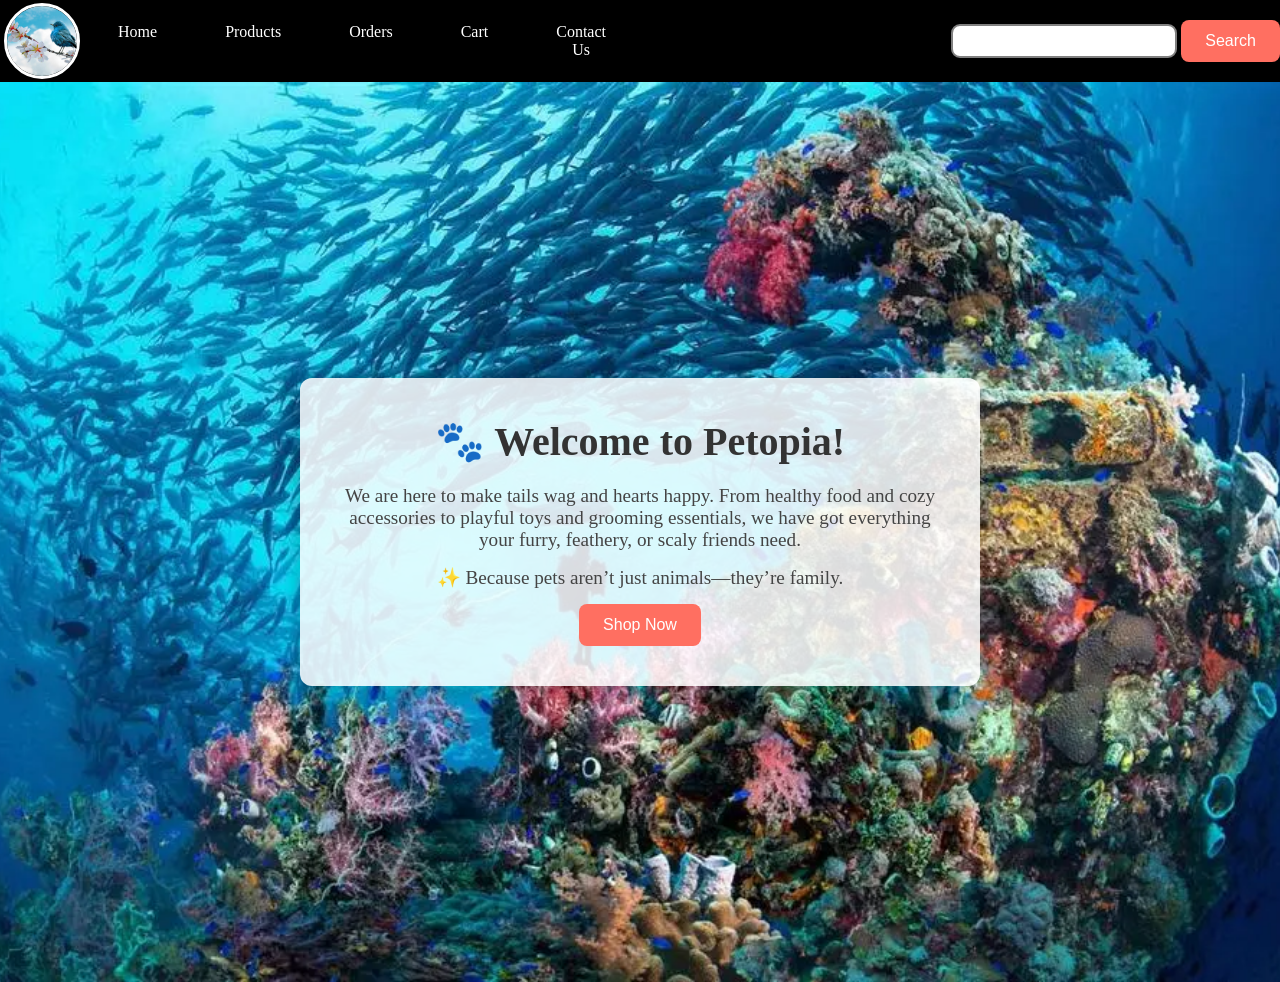
<file: Website/index.html>
<!DOCTYPE html>
<html lang="en">
<head>
  <meta charset="UTF-8">
  <meta name="viewport" content="width=device-width, initial-scale=1.0">
  <link rel="stylesheet" href="style.css">
  <title>Petopia-Pet's Utopia</title>
</head>
<body>
  <nav class="navbar background">
    <ul class="nav-list">
      <div class="logo">
        <img src="IMG/bmg2.jpg" alt="logo" width="200" height="200">
      </div> 
      <li><a href="index.html">Home</a></li>
      <li><a href="product.html">Products</a></li>
      <li><a href="order.html">Orders</a></li>
      <li><a href="cart.html">Cart</a></li>
      <li><a href="contact.html">Contact Us</a></li>
    </ul>

    <div class="rightNav">
      <input type="text" name="search" id="search">
      <button class="btn btn-sm">Search</button>
    </div>
  </nav>

<section class="background ocean-banner">
  <div class="overlay-box">
    <h1 class="text_big">🐾 Welcome to Petopia!</h1>
    <p class="text_small">
      We are here to make tails wag and hearts happy. From healthy food and cozy accessories 
      to playful toys and grooming essentials, we have got everything your furry, feathery, 
      or scaly friends need.
    </p>
    <p class="text_small">
      ✨ Because pets aren’t just animals—they’re family.
    </p>
    <button class="btn" onclick="window.location.href='product.html'">Shop Now</button>
  </div>
</section>

</body>
</html>
</file>
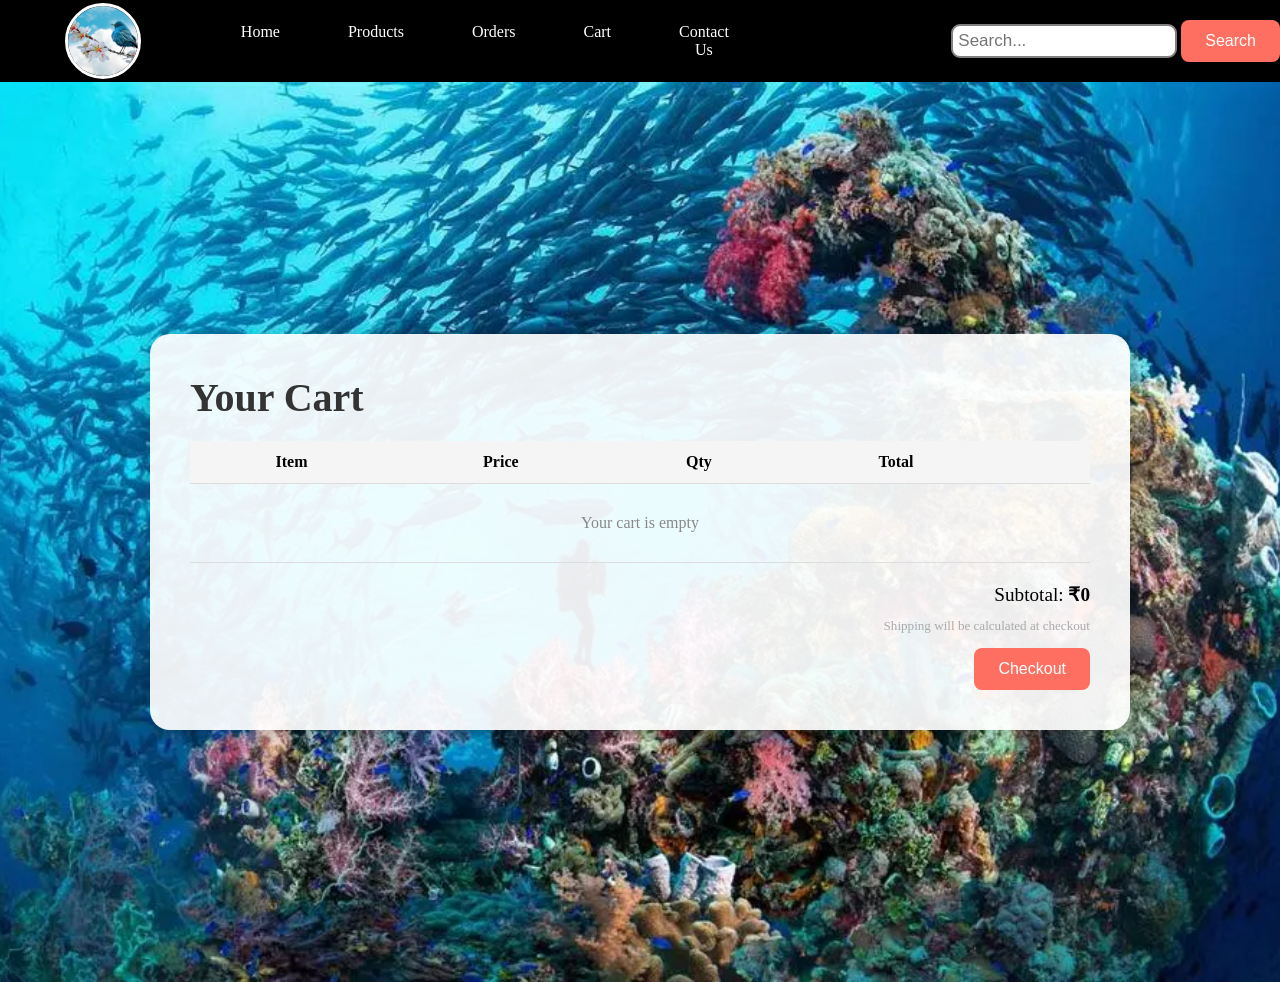
<file: Website/cart.html>
<!DOCTYPE html>
<html lang="en">
<head>
  <meta charset="UTF-8">
  <meta name="viewport" content="width=device-width, initial-scale=1.0">
  <link rel="stylesheet" href="style.css">
  <title>Petopia - My Cart</title>
</head>
<body>
 
  <nav class="navbar">
    <div class="logo">
      <img src="IMG/bmg2.jpg" alt="Petopia logo">
    </div>
    <ul class="nav-list">
      <li><a href="index.html">Home</a></li>
      <li><a href="product.html">Products</a></li>
      <li><a href="order.html">Orders</a></li>
      <li><a href="cart.html" class="active">Cart</a></li>
      <li><a href="contact.html">Contact Us</a></li>
    </ul>
    <div class="rightNav">
      <input type="text" name="search" id="search" placeholder="Search...">
      <button class="btn btn-sm">Search</button>
    </div>
  </nav>
 
  <section class="ocean-banner">
    <div class="page-box">
      <h1 class="text_big">Your Cart</h1>
 
      <table class="cart-table">
        <thead>
          <tr>
            <th>Item</th>
            <th>Price</th>
            <th>Qty</th>
            <th>Total</th>
            <th></th>
          </tr>
        </thead>
        <tbody id="cart-body">
        </tbody>
      </table>
 
      <div class="cart-summary">
        <p>Subtotal: <strong id="subtotal">₹0</strong></p>
        <p style="font-size:0.82rem;
        color:#aaa;
        margin-bottom:14px">Shipping will be calculated at checkout</p>
        <button class="btn" onclick="window.location.href='form.html'">Checkout</button>
      </div>
    </div>
  </section>
 
  <script src="script.js"></script>
</body>
</html>
</file>
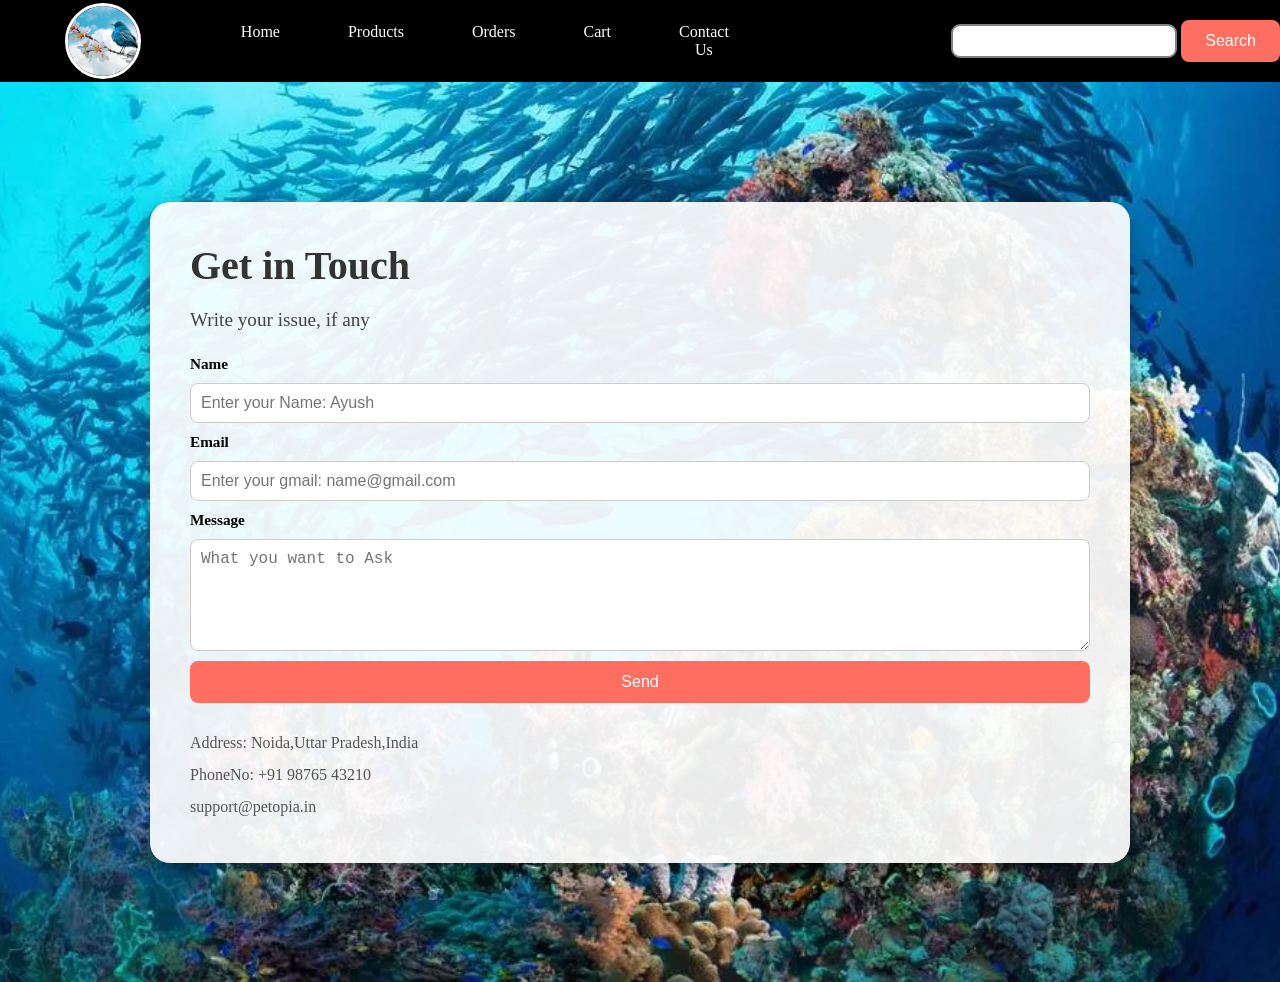
<file: Website/contact.html>
<!DOCTYPE html>
<html lang="en">
<head>
  <meta charset="UTF-8">
  <meta name="viewport" content="width=device-width, initial-scale=1.0">
  <link rel="stylesheet" href="style.css">
  <title>Petopia - Contact</title>
</head>
<body>

  <nav class="navbar background">
    <div class="logo">
      <img src="IMG/bmg2.jpg" alt="logo">
    </div>
    <ul class="nav-list">
      <li><a href="index.html">Home</a></li>
      <li><a href="product.html">Products</a></li>
      <li><a href="order.html">Orders</a></li>
      <li><a href="cart.html">Cart</a></li>
      <li><a href="contact.html">Contact Us</a></li>
    </ul>
    <div class="rightNav">
      <input type="text" name="search" id="search">
      <button class="btn btn-sm">Search</button>
    </div>
  </nav>

  <section class="background ocean-banner">
    <div class="page-box">
      <h1 class="text_big">Get in Touch</h1>
      <p class="text_small" style="margin-bottom:24px">Write your issue, if any</p>

      <form class="contact-form">
        <label for="name">Name</label>
        <input type="text" id="name" placeholder="Enter your Name: Ayush">

        <label for="email">Email</label>
        <input type="email" id="email" placeholder="Enter your gmail: name@gmail.com">

        <label for="msg">Message</label>
        <textarea id="msg" rows="5" placeholder="What you want to Ask"></textarea>

        <button type="submit" class="btn">Send</button>
      </form>

      <div class="contact-info">
        <p>Address: Noida,Uttar Pradesh,India</p>
        <p>PhoneNo: +91 98765 43210</p>
        <p>support@petopia.in</p>
      </div>
    </div>
  </section>

</body>
</html>
</file>
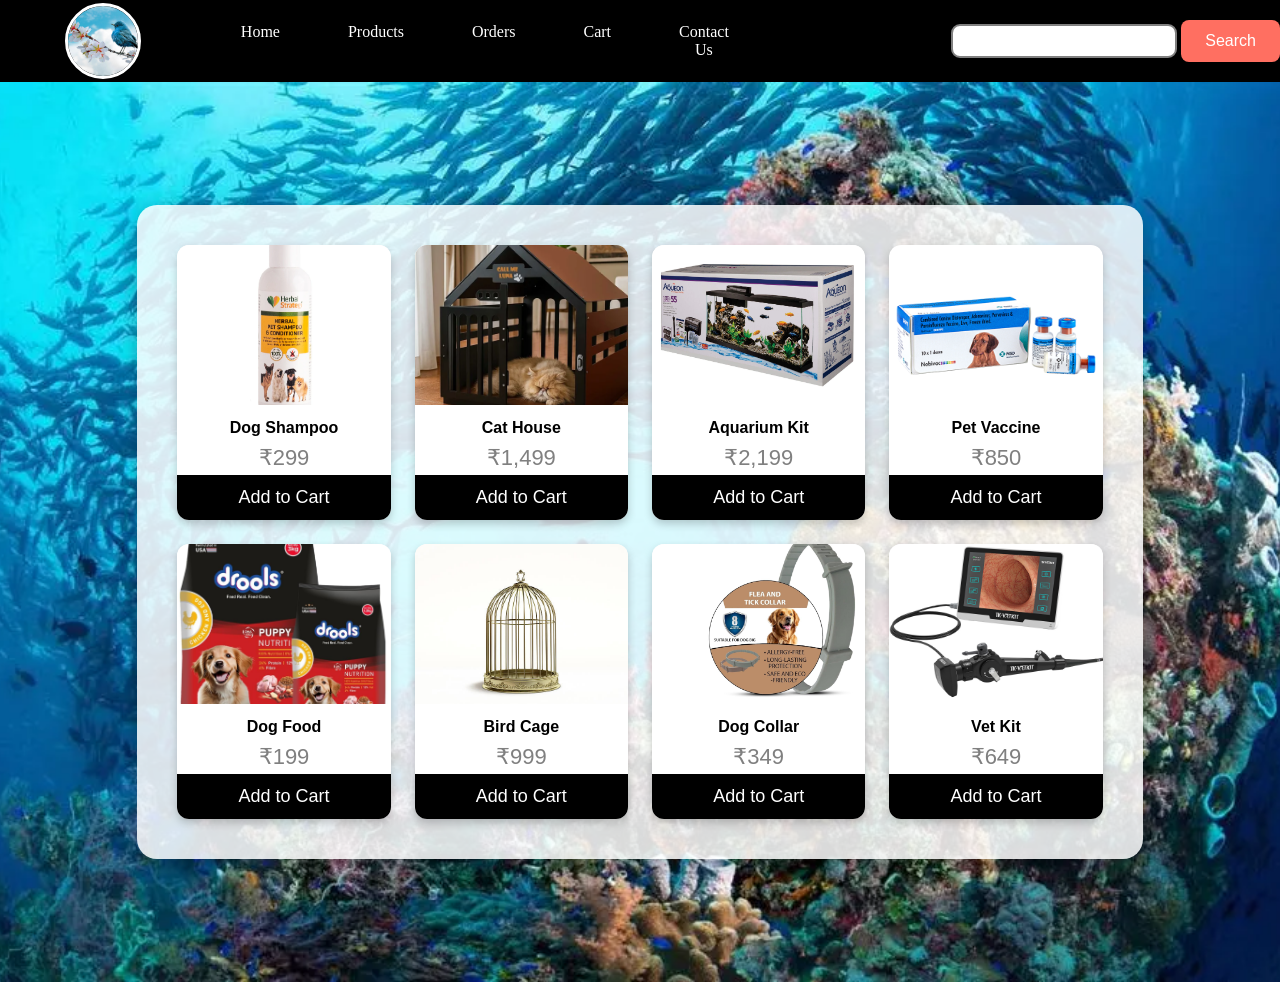
<file: Website/product.html>
<!DOCTYPE html>
<html lang="en">
<head>
  <meta charset="UTF-8">
  <meta name="viewport" content="width=device-width, initial-scale=1.0">
  <link rel="stylesheet" href="style.css">
  <title>Petopia - Products</title>
</head>
<body>

  <nav class="navbar background">
    <div class="logo">
      <img src="IMG/bmg2.jpg" alt="logo">
    </div>
    <ul class="nav-list">
      <li><a href="index.html">Home</a></li>
      <li><a href="product.html">Products</a></li>
      <li><a href="order.html">Orders</a></li>
      <li><a href="cart.html">Cart</a></li>
      <li><a href="contact.html">Contact Us</a></li>
    </ul>
    <div class="rightNav">
      <input type="text" name="search" id="search">
      <button class="btn btn-sm">Search</button>
    </div>
  </nav>

  <section class="background ocean-banner">
    <div class="box1">

      <div class="card">
        <img src="IMG/shampoo.jpg" alt="Dog Shampoo" style="width:100%">
        <h2>Dog Shampoo</h2>
        <p class="price">₹299</p>
        <button onclick="addToCart('Dog Shampoo', 299, 'shampoo.jpg')">Add to Cart</button>
      </div>

      <div class="card">
        <img src="IMG/cathouse.jpg" alt="Cat House" style="width:100%">
        <h2>Cat House</h2>
        <p class="price">₹1,499</p>
        <button onclick="addToCart('Cat House', 1499, 'cathouse.jpg')">Add to Cart</button>
      </div>

      <div class="card">
        <img src="IMG/aquarium.jpg" alt="Aquarium Kit" style="width:100%">
        <h2>Aquarium Kit</h2>
        <p class="price">₹2,199</p>
        <button onclick="addToCart('Aquarium Kit', 2199, 'aquarium.jpg')">Add to Cart</button>
      </div>

      <div class="card">
        <img src="IMG/vaccine.jpg" alt="Vaccine" style="width:100%">
        <h2>Pet Vaccine</h2>
        <p class="price">₹850</p>
        <button onclick="addToCart('Pet Vaccine', 850, 'vaccine.jpg')">Add to Cart</button>
      </div>

      <div class="card">
        <img src="IMG/food.jpg" alt="Dog Food" style="width:100%">
        <h2>Dog Food</h2>
        <p class="price">₹199</p>
        <button onclick="addToCart('Dog Food', 199, 'food.jpg')">Add to Cart</button>
      </div>

      <div class="card">
        <img src="IMG/birdcage.jpg" alt="Bird Cage" style="width:100%">
        <h2>Bird Cage</h2>
        <p class="price">₹999</p>
        <button onclick="addToCart('Bird Cage', 999, 'birdcage.jpg')">Add to Cart</button>
      </div>

      <div class="card">
        <img src="IMG/dog-flea-collar.jpg" alt="Flea Collar" style="width:100%">
        <h2>Dog Collar</h2>
        <p class="price">₹349</p>
        <button onclick="addToCart('Dog Collar', 349, 'dog-flea-collar.jpg')">Add to Cart</button>
      </div>

      <div class="card">
        <img src="IMG/vetkit.jpg" alt="Vet Kit" style="width:100%">
        <h2>Vet Kit</h2>
        <p class="price">₹649</p>
        <button onclick="addToCart('Vet Kit', 649, 'vetkit.jpg')">Add to Cart</button>
      </div>

    </div>
  </section>

  <script src="script.js"></script>
</body>
</html>
</file>
<file: Website/style.css>
*{
    margin: 0;
    padding: 0;
}

.navbar{
    display: flex;
    background-color: black;
    align-items: center;
}

.logo{
    width: 20%;
    display: flex;
    justify-content: center;
    align-items: center;
}

.logo img{
    width: 70px;
    height: 70px;
    border: 3px solid white;
    border-radius: 50%;
    object-fit: cover;
}

.nav-list{
    width: 50%;
    background-color: black;
    display: flex;
    text-align: center;
    justify-content: center;
}

.nav-list li{
    list-style: none;
    padding: 23px 34px;
}

.nav-list li a{
    text-decoration: none;
    color: white;    
}

.nav-list li a:hover{
    text-decoration: none;
}

.rightNav{
    width: 50%;
    text-align: right;
}

#search{
    padding: 5px;
    font-size: 17px;
    border: 2px solid gray;
    border-radius: 9px;
}

body{
    margin: 0;
    padding: 0;
}

.ocean-banner {
    background-image: url("IMG/ocen-banner.png");
    background-size: cover;
    background-position: center;
    background-repeat: no-repeat;
    min-height: 100vh; 
    display: flex;
    justify-content: center;
    align-items: center;
}

.overlay-box {
    background: rgba(255, 255, 255, 0.85); 
    padding: 40px;
    border-radius: 12px;
    text-align: center;
    max-width: 600px;
    box-shadow: 0 4px 20px rgba(0,0,0,0.3);
}

.box1 {
    display: grid;
    grid-template-columns: repeat(4, 1fr);
    gap: 24px;
    padding: 40px;
    max-width: 1200px;
    margin: 40px auto;
    background: rgba(255, 255, 255, 0.85);
    border-radius: 20px;
    box-shadow: 0 4px 20px rgba(0,0,0,0.3);
}

.text_big {
    font-size: 2.5rem;
    margin-bottom: 20px;
    color: #333;
}

.text_small {
    font-size: 1.2rem;
    margin-bottom: 15px;
    color: #444;
}

.btn {
    background: #ff6f61;
    color: white;
    padding: 12px 24px;
    border: none;
    border-radius: 8px;
    cursor: pointer;
    font-size: 1rem;
}

.btn:hover {
    background: #e85c50;
}

.card {
    box-shadow: 0 4px 8px 0 rgba(0, 0, 0, 0.2);
    border-radius: 12px;
    overflow: hidden;
    text-align: center;
    font-family: arial;
    background: white;
}

.card img {
    width: 100%;
    height: 160px;
    object-fit: cover;
}

.card h2 {
    font-size: 1rem;
    padding: 10px 0 4px;
}

.price {
    color: grey;
    font-size: 22px;
    padding: 4px 0;
}

.card button {
    border: none;
    outline: 0;
    padding: 12px;
    color: white;
    background-color: #000;
    text-align: center;
    cursor: pointer;
    width: 100%;
    font-size: 18px;
}

.card button:hover {
    opacity: 0.7;
}

.page-box {
  background: rgba(255, 255, 255, 0.92);
  border-radius: 20px;
  padding: 40px;
  max-width: 900px;
  width: 90%;
  margin: 40px auto;
  box-shadow: 0 4px 20px rgba(0,0,0,0.3);
}

/* Cart */
.cart-table {
  width: 100%;
  border-collapse: collapse;
  margin: 20px 0;
}

.cart-table th, .cart-table td {
  padding: 12px;
  border-bottom: 1px solid #ddd;
  text-align: center;
}

.cart-table th {
  background: #f5f5f5;
  font-size: 1rem;
}

.cart-img {
  width: 50px;
  height: 50px;
  object-fit: cover;
  border-radius: 8px;
  margin-right: 8px;
  vertical-align: middle;
}

.qty-input {
  width: 55px;
  padding: 4px;
  font-size: 1rem;
  border: 1px solid #ccc;
  border-radius: 6px;
  text-align: center;
}

.remove-btn {
  background: #e85c50;
  color: white;
  border: none;
  border-radius: 6px;
  padding: 6px 12px;
  cursor: pointer;
  font-size: 1rem;
}

.remove-btn:hover {
  background: #c0392b;
}

.cart-summary {
  text-align: right;
  margin-top: 20px;
}

.cart-summary p {
  font-size: 1.2rem;
  margin-bottom: 12px;
}

/* Contact */
.contact-form {
  display: flex;
  flex-direction: column;
  gap: 10px;
  margin: 20px 0;
}

.contact-form label {
  font-weight: bold;
  font-size: 0.95rem;
}

.contact-form input,
.contact-form textarea {
  padding: 10px;
  font-size: 1rem;
  border: 1px solid #ccc;
  border-radius: 8px;
  outline: none;
}

.contact-form input:focus,
.contact-form textarea:focus {
  border-color: #ff6f61;
}

.contact-info {
  margin-top: 24px;
  line-height: 2;
  color: #555;
  font-size: 1rem;
}

/* Orders */
.order-card {
  background: #f9f9f9;
  border: 1px solid #eee;
  border-radius: 12px;
  padding: 16px 20px;
  margin-bottom: 20px;
}

.order-header {
  display: flex;
  justify-content: space-between;
  align-items: center;
  font-size: 1rem;
  font-weight: bold;
  margin-bottom: 12px;
}

.order-status {
  padding: 4px 14px;
  border-radius: 20px;
  font-size: 0.85rem;
  font-weight: 600;
}

.delivered {
  background: #e8f5e9;
  color: #2e7d32;
}

.pending {
  background: #fff3e0;
  color: #e65100;
}

.order-body {
  display: flex;
  align-items: center;
  gap: 16px;
}

.order-date {
  margin-top: 10px;
  font-size: 0.85rem;
  color: #888;
}

.navbar {
  position: sticky;
  top: 0;
  z-index: 999;
}

.checkout-layout {
  display: flex;
  gap: 30px;
  margin-top: 10px;
}

.checkout-form-side {
  flex: 1.4;
  display: flex;
  flex-direction: column;
}

.checkout-form-side label {
  font-size: 0.9rem;
  color: #555;
  margin-bottom: -4px;
}

.checkout-form-side input,
.checkout-form-side textarea {
  padding: 10px 12px;
  font-size: 0.95rem;
  border: 1px solid #ddd;
  border-radius: 8px;
  outline: none;
  margin-bottom: 12px;
  font-family: arial;
}

.checkout-form-side input:focus,
.checkout-form-side textarea:focus {
  border-color: #ff6f61;
}

.checkout-summary-side {
  flex: 1;
  background: #f9f9f9;
  border-radius: 12px;
  padding: 20px;
  border: 1px solid #eee;
  height: fit-content;
}

.summary-item {
  display: flex;
  align-items: center;
  gap: 12px;
  margin-bottom: 14px;
  padding-bottom: 14px;
  border-bottom: 1px solid #eee;
}

.summary-total {
  margin-top: 14px;
  font-size: 1.1rem;
  text-align: right;
}

.payment-options {
  display: flex;
  flex-direction: column;
  gap: 10px;
}

.payment-option {
  font-size: 0.95rem;
  color: #444;
  display: flex;
  align-items: center;
  gap: 8px;
  cursor: pointer;
}
</file>
